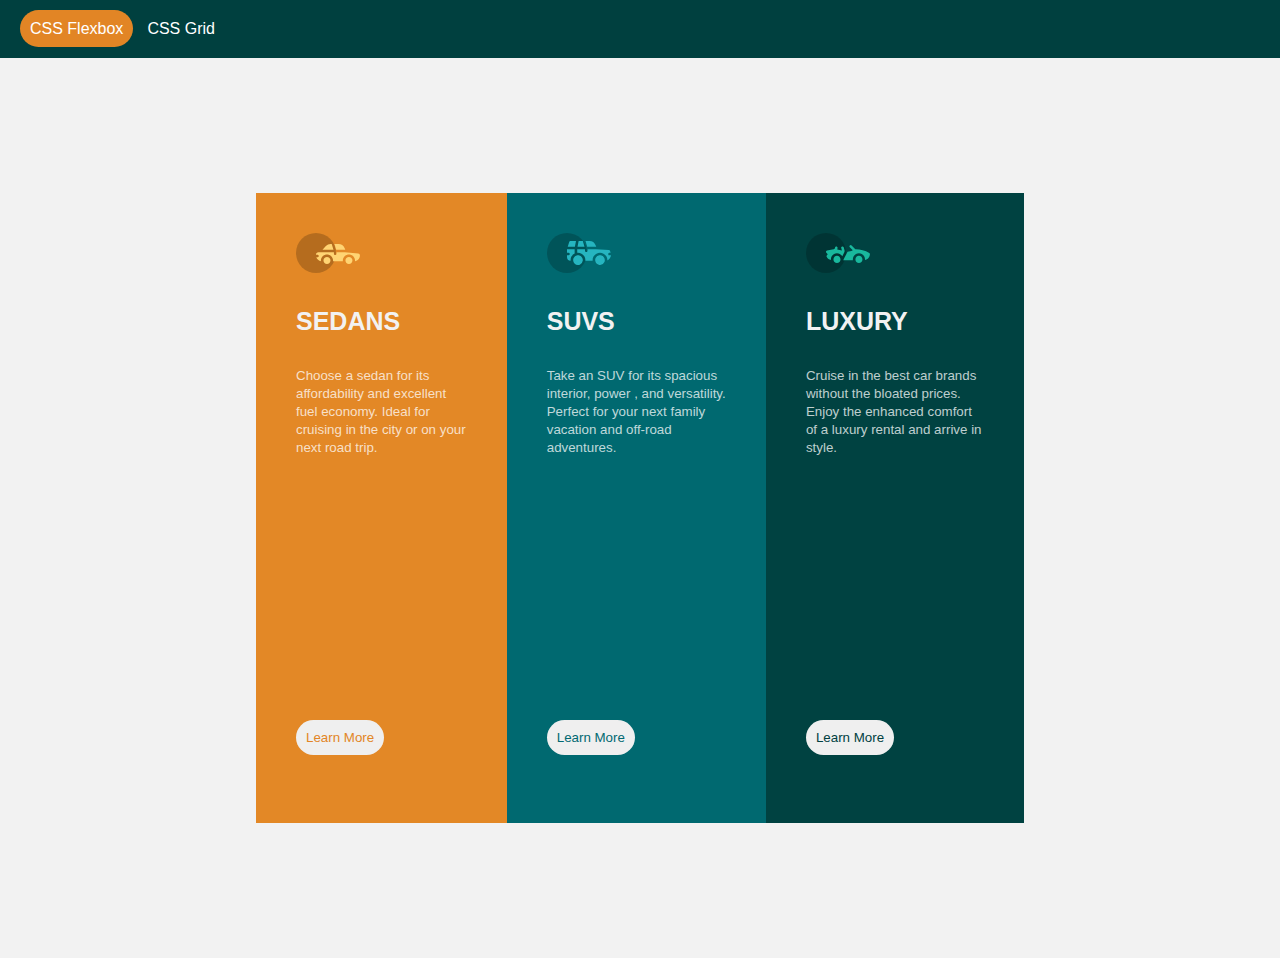
<file: index.html>
<!DOCTYPE html>
<html lang="en">
<head>
    <meta charset="UTF-8">
    <meta http-equiv="X-UA-Compatible" content="IE=edge">
    <meta name="viewport" content="width=device-width, initial-scale=1.0">
    <title>CSS Flexbox</title>
    <link rel="stylesheet" href="style.css">
</head>
<body>
    <header>
        <nav>
            <a class="active" href="index.html">CSS Flexbox</a>
            <a href="grid.html">CSS Grid</a>
        </nav>
    </header>
    <main>
        <div class="main">
            <div class="first-content">
                <svg width="64" height="40" xmlns="http://www.w3.org/2000/svg"><g fill="none" fill-rule="evenodd"><circle fill="#000" opacity=".201" cx="20" cy="20" r="20"/><path d="M52.936 24.11c1.942 0 3.517 1.542 3.517 3.445 0 1.903-1.575 3.445-3.517 3.445s-3.516-1.542-3.516-3.445c0-1.903 1.574-3.445 3.516-3.445zm-21.957 0c1.942 0 3.517 1.542 3.517 3.445 0 1.903-1.575 3.445-3.517 3.445s-3.516-1.542-3.516-3.445c0-1.903 1.574-3.445 3.516-3.445zm6.948-4.848v1.429c0 .716.61 1.293 1.348 1.259a1.295 1.295 0 001.225-1.295v-1.393h8.256l13.483 1.313c.956.093 1.676.881 1.676 1.814 0 2.89-2.126 5.303-4.926 5.819.397-3.557-2.458-6.62-6.053-6.62-3.646 0-6.504 3.14-6.039 6.723h-9.879c.466-3.588-2.397-6.722-6.039-6.722-3.595 0-6.45 3.062-6.052 6.62-2.14-.398-3.916-1.912-4.61-3.931h1.142c.731 0 1.32-.598 1.285-1.322-.033-.678-.629-1.2-1.322-1.2H20v-.251c0-1.274 1.066-2.243 2.306-2.243h15.62zM42.59 11c2.645 0 4.99 1.556 5.972 3.963l.726 1.779H40.17L38.413 11h4.178zm-6.865 0l1.758 5.741H26.505l3.357-3.654A6.502 6.502 0 0134.644 11h1.082z" fill="#FFD473" fill-rule="nonzero"/></g></svg>
                <h3>SEDANS</h3>
                <p>
                    <small>Choose a sedan for its affordability and
                        excellent fuel economy. Ideal for cruising 
                        in the city or on your next road trip.</small>
                </p>
                <button class="btn-1"><a href="#">Learn More</a></button>
            </div>
            <div class="second-content">
                <svg width="64" height="40" xmlns="http://www.w3.org/2000/svg"><g fill="none" fill-rule="evenodd"><circle fill="#000" opacity=".201" cx="20" cy="20" r="20"/><path d="M31.002 22.358c2.917 0 5.18 2.593 4.762 5.506a4.828 4.828 0 01-2.962 3.778 4.797 4.797 0 01-5.3-1.165c-1.188-1.26-1.235-2.613-1.263-2.613-.42-2.924 1.857-5.506 4.763-5.506zm22 0c3.457 0 5.798 3.567 4.41 6.744A4.816 4.816 0 0152.3 31.94a4.826 4.826 0 01-4.06-4.077c-.42-2.915 1.846-5.506 4.762-5.506zm-15.04-6.083v1.462a1.29 1.29 0 001.352 1.29c.693-.033 1.227-.631 1.227-1.326v-1.426h8.3l13.056.716a1.29 1.29 0 011.164.917c.27.895.446 1.477.563 1.87h-1.047c-.694 0-1.291.534-1.324 1.228a1.29 1.29 0 001.288 1.352h1.445c-.164 2.225-1.57 4.193-3.6 5.05.13-4.212-3.255-7.63-7.384-7.63-4.317 0-7.762 3.718-7.358 8.086h-7.285c.43-4.655-3.503-8.531-8.131-8.046v-3.543h7.734zm-10.312 0v4.308a7.4 7.4 0 00-4.006 7.274 3.874 3.874 0 01-3.642-3.864v-1.635h1.46a1.29 1.29 0 000-2.58h-1.461v-3.213l.003-.29h7.646zm14.986-8.196c2.65 0 5 1.592 5.984 4.055l.63 1.579a5.525 5.525 0 01-.065-.004l-.026-.002-.034-.002-.022-.002a4.178 4.178 0 00-.224-.006l-.098-.001h-.039l-.136-.001h-.052l-.326-.001H40.211L38.528 8.08zm-13.632 0l-1.122 5.616h-7.144l1.47-4.71a1.29 1.29 0 011.231-.906h5.565zm6.832 0l1.683 5.615h-7.007l1.121-5.615h4.203z" fill="#26B5C0" fill-rule="nonzero"/></g></svg>
                <h3>SUVS</h3>
                <p><small>
                    Take an SUV for its spacious interior, power 
                   , and versatility. Perfect for your next family 
                   vacation and off-road adventures.
                </small>
                </p>
                <button class="btn-2"><a href="#">Learn More</a></button>
            </div>
            <div class="third-content">
                <svg width="64" height="40" xmlns="http://www.w3.org/2000/svg"><g fill="none" fill-rule="evenodd"><circle fill="#000" opacity=".201" cx="20" cy="20" r="20"/><path d="M30.98 22.835c1.941 0 3.516 1.604 3.516 3.583 0 1.978-1.575 3.582-3.517 3.582s-3.516-1.604-3.516-3.582c0-1.979 1.574-3.583 3.516-3.583zm21.956 0c1.942 0 3.517 1.604 3.517 3.583 0 1.978-1.575 3.582-3.517 3.582s-3.516-1.604-3.516-3.582c0-1.979 1.574-3.583 3.516-3.583zm-9.143-10.45a1.27 1.27 0 011.819 0l3.715 3.784c4.444-.115 9.7 1.142 13.964 3.753.387.237.624.664.624 1.124 0 3.006-2.126 5.514-4.926 6.05.397-3.698-2.458-6.882-6.053-6.882-3.646 0-6.504 3.264-6.039 6.99h-9.669c.76-1.544.993-2.026 1.337-2.711l.082-.162c.421-.835 1.056-2.07 2.883-5.65 1.68-.023 3.47-.408 5.247-1.403l-2.984-3.04a1.328 1.328 0 010-1.854zm-7.68 1.064c.683-.2 1.395.202 1.592.898l.749 2.652a3.46 3.46 0 01-.247 2.51l-1.733 3.395-.216.424c-1.07-1.89-3.06-3.114-5.279-3.114-3.595 0-6.45 3.184-6.052 6.885-1.832-.347-3.414-1.537-4.278-3.276a1.331 1.331 0 01.117-1.376l.955-1.303-1.325-1.295c-.751-.735-.376-2.024.64-2.231l6.614-1.346.13-.026c.092-.019.145-.03.157-.031.314-.146 1.07-.591 1.07-1.506 0-.734.592-1.327 1.316-1.31.712.016 1.268.662 1.256 1.388a4.11 4.11 0 01-.348 1.611 22.69 22.69 0 014.7 1.146l-.7-2.473a1.314 1.314 0 01.882-1.622z" fill="#19B89D" fill-rule="nonzero"/></g></svg>
                <h3>LUXURY</h3>
                <p>
                    <small>Cruise in the best car brands without the 
                        bloated prices. Enjoy the enhanced comfort 
                        of a luxury rental and arrive in style.</small>
                </p>
                <button class="btn-3"><a href="#">Learn More</a></button>
            </div>
        </div>
    </main>
</body>
</html>
</file>
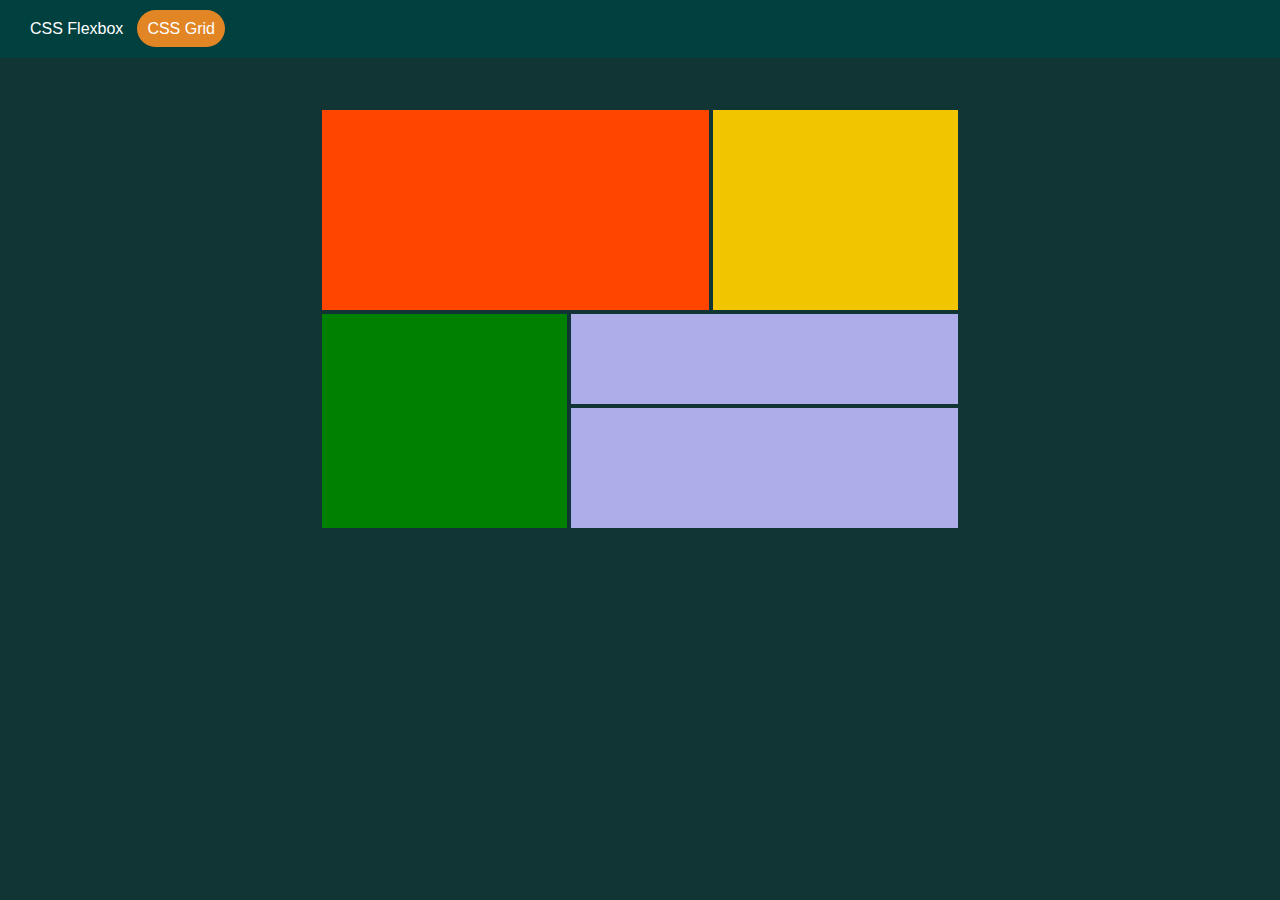
<file: grid.html>
<!DOCTYPE html>
<html lang="en">
<head>
    <meta charset="UTF-8">
    <meta http-equiv="X-UA-Compatible" content="IE=edge">
    <meta name="viewport" content="width=device-width, initial-scale=1.0">
    <title>CSS Grid</title>
    <link rel="stylesheet" href="grid.css">
</head>
<body>
    <header>
        <nav>
            <a href="index.html">CSS Flexbox</a>
            <a id="active" href="grid.html">CSS Grid</a>
        </nav>
    </header>
    <main>
        <div class="item-a"></div>
        <div class="item-b"></div>
        <div class="item-c"></div>
        <div class="item-d"></div>
        <div class="item-e"></div>
    </main>
</body>
</html>
</file>
<file: style.css>
*{
    margin: 0;
    padding: 0;
    box-sizing: border-box;
}

body{
    background-color: hsl(0, 0%, 95%);
}

nav{
    background-color: #00403f;
    padding: 20px;
}

nav a{
    color: white;
    text-decoration: none;
    font-family: 'Segoe UI', Tahoma, Geneva, Verdana, sans-serif;
    padding: 10px;
}

.active{
    border-radius: 20px;
    background-color: #e28525;
}

.main{
    width: 60%;
    margin: auto;
    display: flex;
    flex-direction: row;
    height: 100vh;
    justify-content: center;
    align-items: center;
    border-radius: 10px;
}

h3{
    font-family: sans-serif;
    font-weight: bold;
    font-size: 25px;
    margin-top: 30px;
}

p {
    padding-top: 30px;
    font-family: 'Segoe UI', Tahoma, Geneva, Verdana, sans-serif;
}

.first-content{
    background-color: hsl(31, 77%, 52%);
    padding: 40px;
    height: 70%;
}

.first-content h3{
    color: hsl(0, 0%, 95%);
}

.second-content{
    background-color: hsl(184, 100%, 22%);
    padding: 40px;
    height: 70%;
}

.second-content h3{
    color: hsl(0, 0%, 95%);
}

.third-content{
    background-color: hsl(179, 100%, 13%);
    padding: 40px;
    height: 70%;
}

.third-content h3{
    color: hsl(0, 0%, 95%);
}

.first-content p{
    color: hsla(0, 0%, 100%, 0.75);
}

.second-content p{
    color: hsla(0, 0%, 100%, 0.75);
}

.third-content p{
    color: hsla(0, 0%, 100%, 0.75);
}

button{
    padding: 10px;
    border: none;
    border-radius: 20px;
    position: absolute;
    top: 80%;
}

.btn-1 a{
    color: #e28525;
    text-decoration: none;
}
.btn-2 a{
    color: #016972;
    text-decoration: none;
}
.btn-3 a{
    color: #00403f;
    text-decoration: none;
}

.btn-1:hover{
    border: 2px white solid;
    background-color: #e28525;
}

.btn-2:hover{
    border: 2px white solid;
    background-color: #016972;
}

.btn-3:hover{
    border: 2px white solid;
    background-color: #00403f;
}

.btn-1:hover a{
    color: white;
}

.btn-2:hover a{
    color: white;
}

.btn-3:hover a{
    color: white;
}

@media screen and (max-width: 700px) {
    .main{
        width: 70%;
        margin: auto;
        display: flex;
        flex-wrap: wrap;
        margin-top: 40px;
    }

    button{
        padding: 10px;
        border: none;
        border-radius: 20px;
        position: relative;
        top: 20%;
    }

    .first-content{
        padding: 30px;
        height: 60%;
    }

    .second-content{
        padding: 30px;
        height: 60%;
    }

    .third-content{
        padding: 30px;
        height: 60%;
    }
}
</file>
<file: grid.css>
*{
    margin: 0;
    padding: 0;
    box-sizing: border-box;
}

body{
    background-color: #103534;
}

nav{
    background-color: #00403f;
    padding: 20px;
}

nav a{
    color: white;
    text-decoration: none;
    font-family: 'Segoe UI', Tahoma, Geneva, Verdana, sans-serif;
    padding: 10px; 
}

#active{
    border-radius: 20px;
    background-color: #e28525;
}

main{
    width: 50%;
    margin: auto;
    display: grid;
    grid-template-areas: 
    'a a a b b'
    'a a a b b'
    'c c d d d'
    'c c e e e'
    ;
    padding-top: 50px;
}

.item-a{
    grid-area: a;
    background-color: orangered;
    padding: 100px;
    margin: 2px;
}

.item-b{
    grid-area: b;
    background-color: rgb(241, 197, 0);
    padding: 60px;
    margin: 2px;
}

.item-c{
    grid-area: c;
    background-color: green;
    padding: 60px;
    margin: 2px;
}

.item-d{
    grid-area: d;
    background-color: rgb(173, 173, 233);
    padding: 45px;
    margin: 2px;
}

.item-e{
    grid-area: e;
    background-color: rgb(173, 173, 233);
    padding: 60px;
    margin: 2px;
}

@media screen and (max-width: 700px) {
    main{
        width: 70%;
    }
}
</file>
